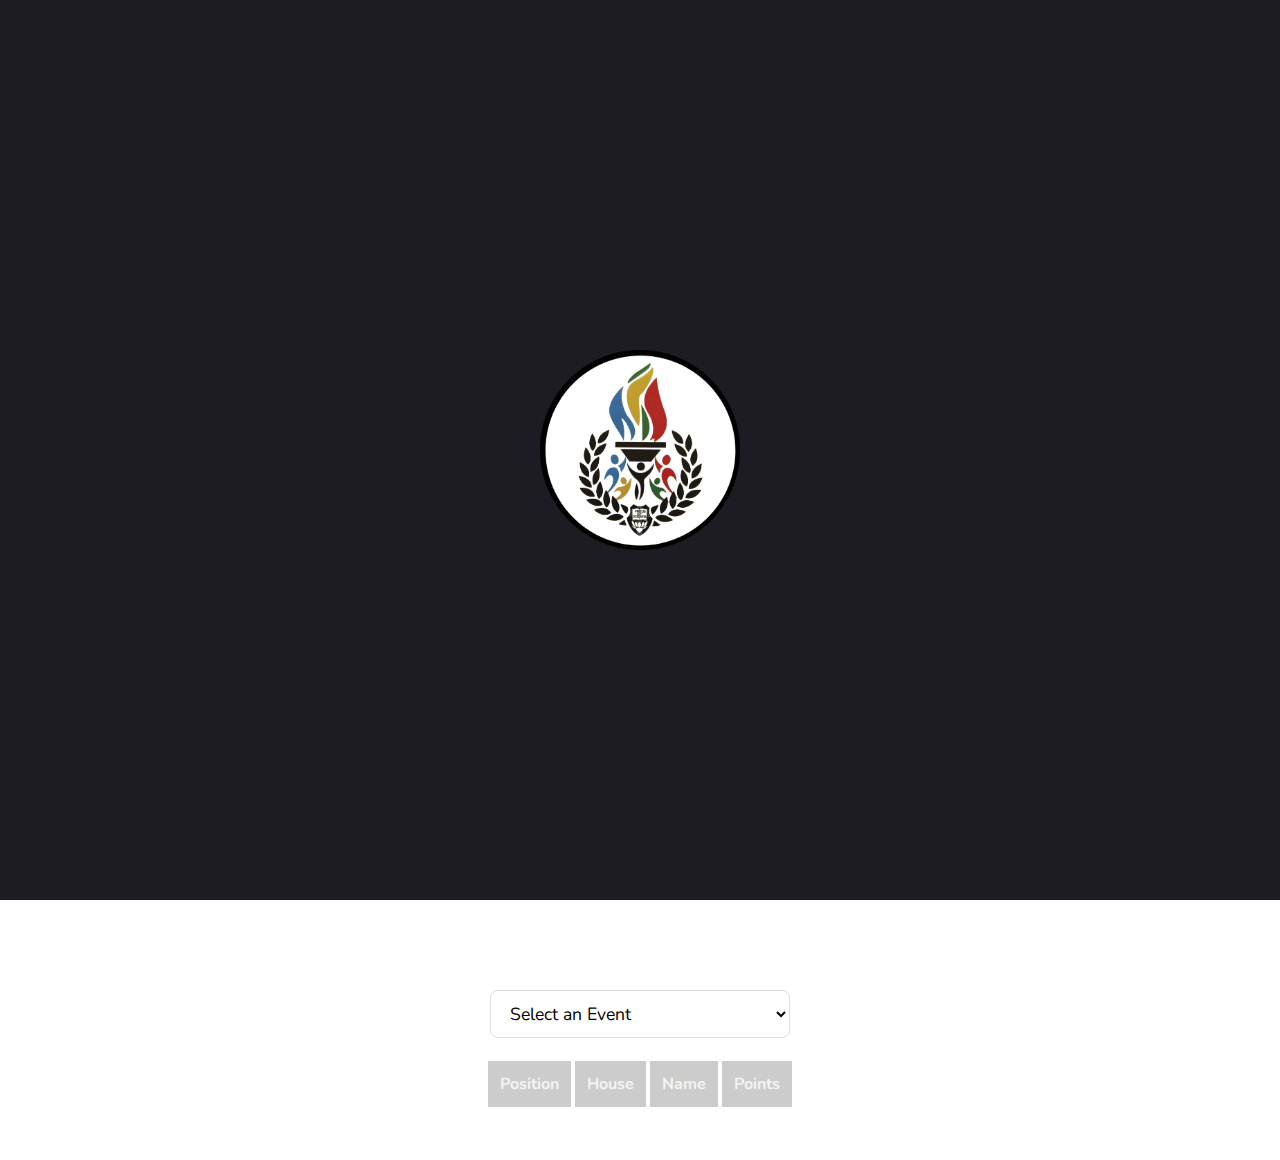
<file: index.html>
<!DOCTYPE html>
<html lang="en">
<head>
    <meta charset="UTF-8">
    <meta name="viewport" content="width=device-width, initial-scale=1.0">
    <title>57TH Annual Sports Day 2024</title>
    <link rel="stylesheet" href="styles.css">
    <style>
        /* Add Google font */
        @import url('https://fonts.googleapis.com/css2?family=Nunito:wght@400;700&display=swap');

        /* Custom styling for the motto */
        .motto {
            font-style: italic;
            text-align: center;
            font-size: 2rem;
        }
    </style>
</head>

<body>

    <!-- Preloader Section -->
    <div id="preloader">
        <img src="DBPC.png" alt="Sports Day Logo" class="preloader-logo">
        <div class="quadrant red"></div>
        <div class="quadrant blue"></div>
        <div class="quadrant green"></div>
        <div class="quadrant yellow"></div>
    </div>

    <!-- Navbar with Hamburger Menu -->
    <div class="hamburger-container">
      <div class="hamburger-icon" onclick="toggleMenu()">
        <span></span>
        <span></span>
        <span></span>
      </div>
      <nav id="mobile-menu" class="mobile-menu">
        <ul>
          <li><a href="/index.html">Home</a></li>
          <li><a href="#check-results">Check Results</a></li>
          <li><a href="/officials.html">Officials</a></li>
          <li><a href="/developers.html">Developers</a></li>
        </ul>
      </nav>
    </div>

    <div class="wrapper">
        <div class="header">
            <h1>57TH ANNUAL SPORTS DAY 2024</h1>
        </div>

        <!-- House Points Section -->
        <div class="house-points">
            <div class="strip-container">
                <div class="strip red">
                    <div class="scoreboard">
                        <span id="redBox" class="points">0</span>
                    </div>
                    <span class="house-name">Savio</span>
                </div>
                <div class="strip blue">
                    <div class="scoreboard">
                        <span id="blueBox" class="points">0</span>
                    </div>
                    <span class="house-name">Bosco</span>
                </div>
                <div class="strip green">
                    <div class="scoreboard">
                        <span id="greenBox" class="points">0</span>
                    </div>
                    <span class="house-name">Rua</span>
                </div>
                <div class="strip yellow">
                    <div class="scoreboard">
                        <span id="yellowBox" class="points">0</span>
                    </div>
                    <span class="house-name">Francis</span>
                </div>
            </div>

            <!-- Motto Section: Add the motto above the video -->
            <div class="motto">
                <p>Faster.Higher.Stronger</p>
            </div>
        
        <!-- Video Section -->
        <div class="video-container">
            <iframe width="560" height="315" src="https://www.youtube.com/embed/LZ6_BzBpEeY" title="YouTube video player" frameborder="0" allow="accelerometer; autoplay; clipboard-write; encrypted-media; gyroscope; picture-in-picture; web-share" referrerpolicy="strict-origin-when-cross-origin" allowfullscreen></iframe>
        </div>

        <!-- Event Results Section -->
        <div class="text-container">
            <h2 id="check-results">Check Results</h2>

            <!-- Event Selector Dropdown -->
            <label for="event-selector"></label>
            <select id="event-selector">
                <option disabled selected>Select an Event</option>
                <option value="100 Meters (Class - 3)">100 Meters (Class - 3)</option>
                <option value="100 Meters (Class - 4)">100 Meters (Class - 4)</option>
                <option value="100 Meters (Class - 5)">100 Meters (Class - 5)</option>
                <option value="200 Metres (Class - 5)">200 Metres (Class - 5)</option>
                <option value="200 Metres (Class - 3)">200 Metres (Class - 3)</option>
                <option value="200 Meters (Class - 4)">200 Meters (Class - 4)</option>
                <option value="400 Meters (Class - 5)">400 Meters (Class - 5)</option>
                <option value="75 Metres (Class - 4)">75 Metres (Class - 4)</option>
                <option value="75 Metres (Class - 5)">75 Metres (Class - 5)</option>
                <option value="75 Metres (Class - 3)">75 Metres (Class - 3)</option>
                <option value="Balance Race (Class - 3)">Balance Race (Class - 3)</option>
                <option value="Basketball Throw (Class - 4)">Basketball Throw (Class - 4)</option>
                <option value="Biscuit Race (Class - 5)">Biscuit Race (Class - 5)</option>
                <option value="Get Ready for School (Class - 3)">Get Ready for School (Class - 3)</option>
                <option value="Long Jump (Class 3)">Long Jump (Class 3)</option>
                <option value="Long Jump (Class 4)">Long Jump (Class 4)</option>
                <option value="Long Jump (Class 5)">Long Jump (Class 5)</option>
                <option value="Obstacle Race (Class - 4)">Obstacle Race (Class - 4)</option>
                <option value="Obstacle Race (Class - 5)">Obstacle Race (Class - 5)</option>
                <option value="Bursting the Balloon (Class - 3)">Bursting the Balloon (Class - 3)</option>
                <option value="Sack Race (Class - 4)">Sack Race (Class - 4)</option>
                <option value="Sack Race (Class - 5)">Sack Race (Class - 5)</option>
                <option value="Potato Race (Class - 5)">Potato Race (Class - 5)</option>
                <option value="Spoon and Marble Race (Class - 4)">Spoon and Marble Race (Class - 4)</option>
                <option value="Tennis Ball Race (Class 3)">Tennis Ball Race (Class 3)</option>
                <option value="Tug-O-War (Class - 5)">Tug-O-War (Class - 5)</option>
                <option value="Tunnel Ball (Class - 3/4/5)">Tunnel Ball (Class - 3/4/5)</option>
            </select>

            <!-- Error Message Display -->
            <p id="error-message" class="error-message" style="display: none;">The points for this event will be available soon.</p>

            <!-- Results Table -->
            <div class="table-container">
                <table id="data-table">
                    <thead>
                        <tr>
                            <th>Position</th>
                            <th>House</th>
                            <th>Name</th>
                            <th>Points</th>
                        </tr>
                    </thead>
                    <tbody>
                        <!-- Data will be injected here -->
                    </tbody>
                </table>
            </div>
        </div>

    </div>

    <!-- Link to the external JavaScript file -->
    <script type="module" src="script.js"></script>
    <script>
      // Wait for 2 seconds before hiding the preloader
      window.onload = function() {
        setTimeout(function() {
          // Hide the preloader after 2 seconds
          document.getElementById('preloader').style.display = 'none';
        }, 4000); // 2000 milliseconds = 4 seconds
      };

      // Function to toggle mobile menu visibility
      function toggleMenu() {
          const menu = document.getElementById('mobile-menu');
          menu.classList.toggle('show');  // Toggle the "show" class to display/hide the menu
      }
    </script>
</body>
</html>
</file>
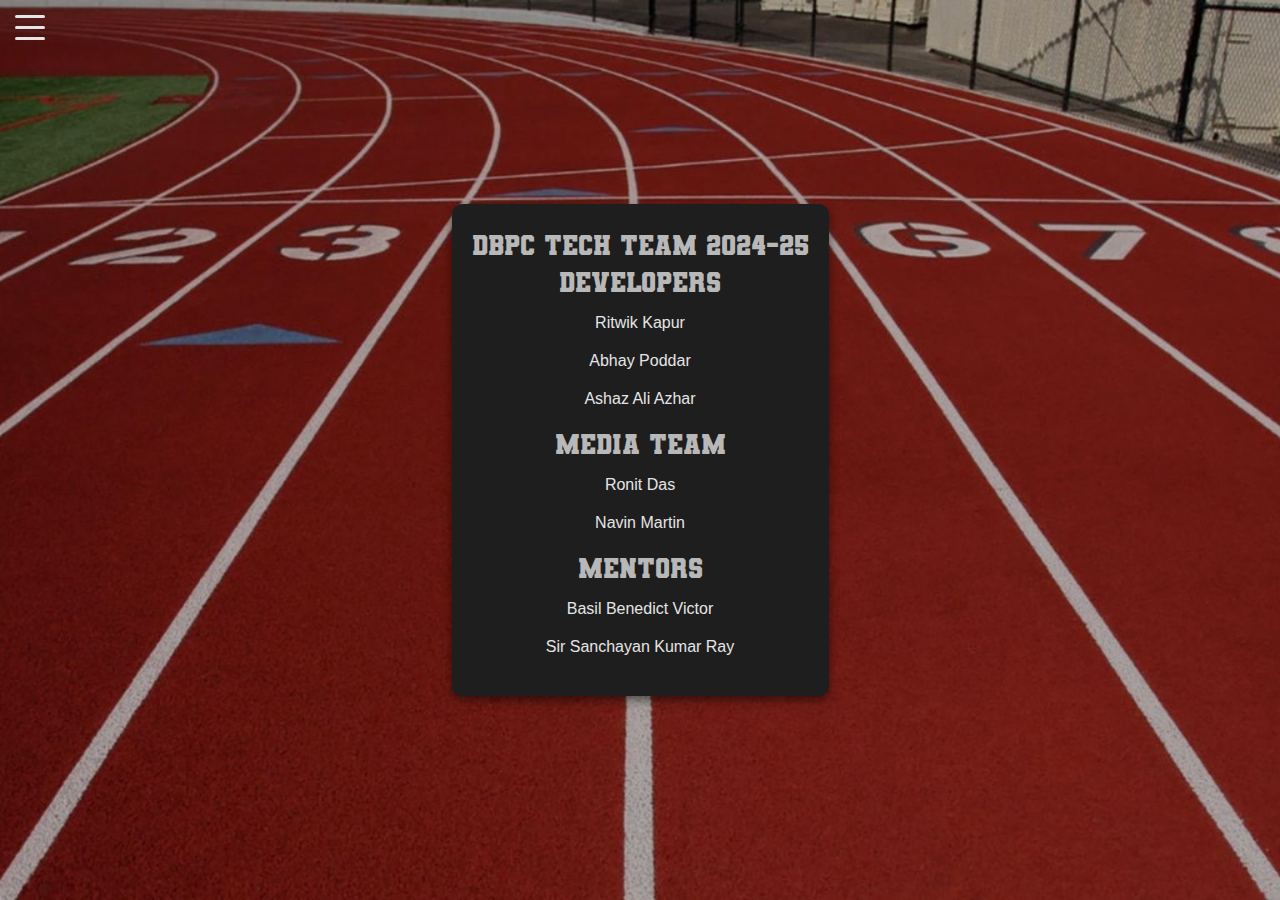
<file: developers.html>
<!DOCTYPE html>
<html lang="en">
<head>
    <meta charset="UTF-8">
    <meta name="viewport" content="width=device-width, initial-scale=1.0">
    <title>Developers - Sports Day 2024</title>
    <link rel="stylesheet" href="styles.css">
    <style>
        /* Base styling for a sophisticated dark theme */
        body {
            display: flex;
            justify-content: center;
            align-items: center;
            min-height: 100vh;
            margin: 0;
            background-color: #121212; /* Dark background */
            color: #e0e0e0; /* Light text color */
            font-family: Arial, sans-serif; /* General text font for readability */
        }

        .developer-container {
            text-align: center;
            padding: 20px;
            max-width: 600px;
            background: #1e1e1e;
            border-radius: 10px;
            box-shadow: 0px 4px 10px rgba(0, 0, 0, 0.5); /* Subtle shadow for depth */
        }

        h1, h2 {
            font-family: 'Varsity', sans-serif;
            margin: 10px 0;
        }

        p {
            font-size: 1rem;
            color: #e5e5e5; /* Elegant soft purple for main headings */
            margin-bottom: 20px;
        }

        h2 {
            font-size: 1.8rem;
            color: #b8b8b8;
            margin: 5px 0;
            transition: color 0.3s ease; /* Smooth color transition */
        }

        h2:hover {
            color: #03dac5; /* Subtle hover color change for sophistication */
        }

        /* Styles for the hamburger icon */
        .hamburger-container {
            position: fixed;
            top: 15px;
            left: 15px;
            z-index: 1000;
            display: flex;
            flex-direction: column;
            cursor: pointer;
        }

        /* Hamburger lines */
        .hamburger-icon {
            width: 30px;
            height: 25px;
            display: flex;
            flex-direction: column;
            justify-content: space-between;
        }

        .hamburger-icon span {
            width: 100%;
            height: 3px;
            background-color: #e5e5e5;
            border-radius: 5px;
            transition: background-color 0.3s ease;
        }

        .hamburger-icon:hover span {
            background-color: #03dac5; /* Hover effect for a touch of interaction */
        }

        /* Mobile Menu Styling */
        #mobile-menu {
            display: none;
            position: absolute;
            top: 60px;
            left: 15px;
            background-color: #1e1e1e; /* Dark background for menu */
            border: 1px solid #333;
            padding: 15px;
            border-radius: 10px;
            box-shadow: 0px 4px 10px rgba(0, 0, 0, 0.3); /* Soft shadow for elegance */
            width: 200px;
        }

        #mobile-menu ul {
            list-style-type: none;
            padding: 0;
            margin: 0;
        }

        #mobile-menu li {
            margin: 10px 0;
        }

        #mobile-menu a {
            text-decoration: none;
            color: #e0e0e0;
            font-size: 1rem;
            font-family: 'Varsity', sans-serif;
            transition: color 0.3s ease;
        }

        #mobile-menu a:hover {
            color: #03dac5; /* Color shift on hover */
        }

        /* Show the mobile menu when toggled */
        #mobile-menu.show {
            display: block;
        }

        /* Ensure that the hamburger icon is visible on all screen sizes */
        @media (max-width: 768px) {
            .hamburger-container {
                display: flex;
            }
        }
        

    </style>
</head>
<body>
    <!-- Navbar with Hamburger Menu -->
    <div class="hamburger-container">
      <div class="hamburger-icon" onclick="toggleMenu()">
        <span></span>
        <span></span>
        <span></span>
      </div>
      <nav id="mobile-menu" class="mobile-menu">
        <ul>
            <li><a href="/index.html">Home</a></li>
            <li><a href="/index.html#check-results">Check Results</a></li>
            <li><a href="/officials.html">Officials</a></li>
            <li><a href="/developers.html">Developers</a></li>
        </ul>
      </nav>
    </div>
    <div class="developer-container">
        <h2>DBPC Tech Team 2024-25</h2>
        <h2>Developers</h2>
        <p>Ritwik Kapur</p>
        <p>Abhay Poddar</p>
        <p>Ashaz Ali Azhar</p>

        <h2>Media Team</h2>
        <p>Ronit Das</p>
        <p>Navin Martin</p>
        
        <h2>Mentors</h2>
        <p>Basil Benedict Victor</p>
        <p>Sir Sanchayan Kumar Ray</p>

        

        


    </div>

    <script>
      // Function to toggle mobile menu visibility
      function toggleMenu() {
          const menu = document.getElementById('mobile-menu');
          menu.classList.toggle('show');  // Toggle the "show" class to display/hide the menu
      }
    </script>
</body>
</html>
</file>
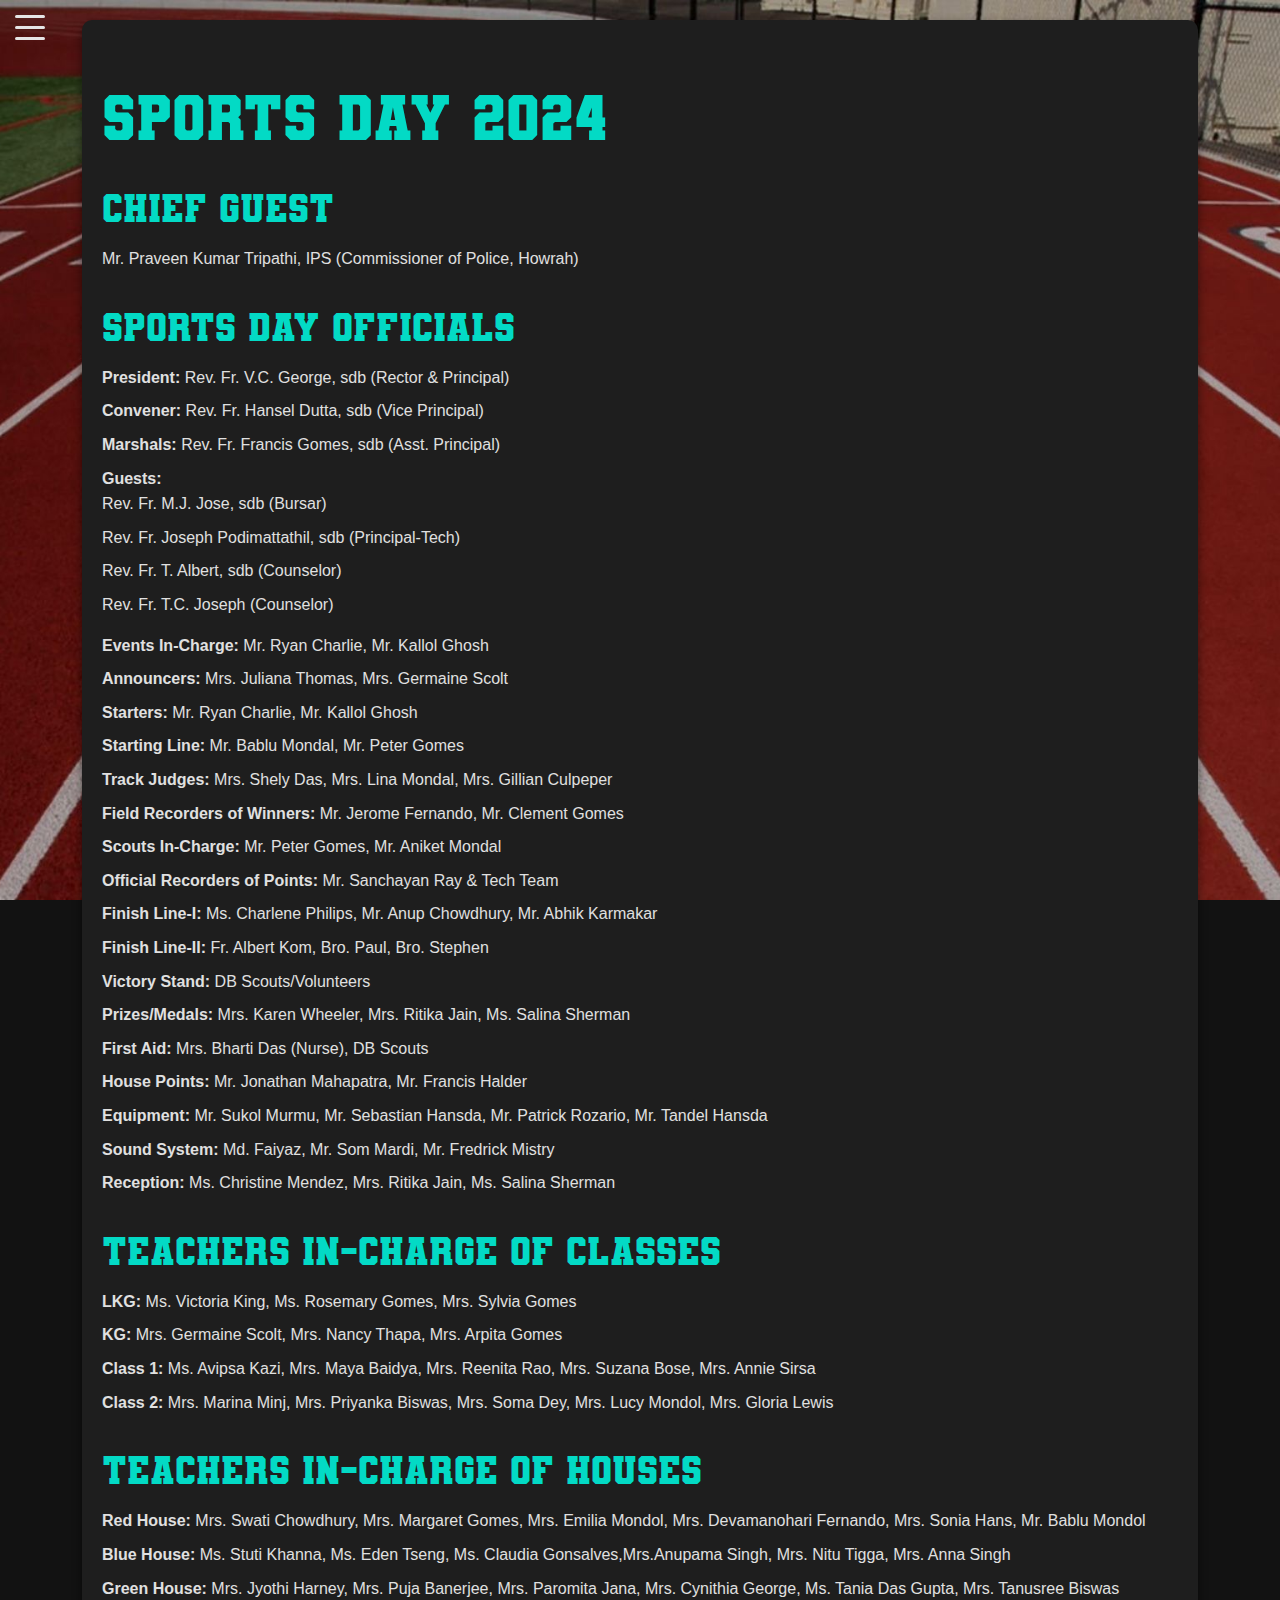
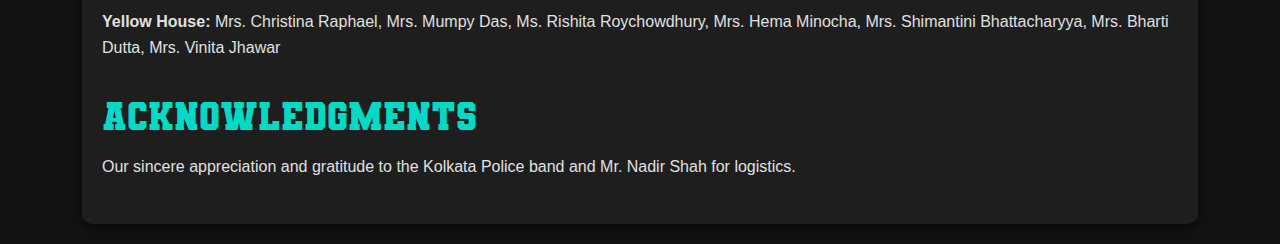
<file: officials.html>
<!DOCTYPE html>
<html lang="en">
<head>
    <meta charset="UTF-8">
    <meta name="viewport" content="width=device-width, initial-scale=1.0">
    <title>Sports Day 2024 - Officials & Details</title>
    <link rel="stylesheet" href="styles.css">
    <style>
        body {
            display: flex;
            justify-content: center;
            align-items: center;
            min-height: 100vh;
            margin: 0;
            background-color: #121212; /* Dark background */
            color: #e0e0e0; /* Light text color */
            font-family: Arial, sans-serif;
            padding: 20px;
        }

        .content-container {
            max-width: 90%; /* Adjust the width for responsiveness */
            background: #1e1e1e;
            border-radius: 10px;
            box-shadow: 0px 4px 10px rgba(0, 0, 0, 0.5);
            padding: 20px; /* Ensure there is space inside the container */
            overflow: auto; /* Allow scrolling if content exceeds the boundaries */
            word-wrap: break-word; /* Prevent long words from breaking the layout */
            box-sizing: border-box; /* Include padding in the width */
        }

        h1, h2 {
            font-family: 'Varsity', sans-serif;
            color: #03dac5;
            margin-bottom: 10px;
        }

        p, ul {
            margin-bottom: 15px;
            color: #e0e0e0;
            line-height: 1.6;
        }

        ul {
            list-style: none;
            padding-left: 0;
        }

        ul li {
            margin-bottom: 8px;
        }

        .section {
            margin-bottom: 25px;
        }
        /* Styles for the hamburger icon */
        .hamburger-container {
            position: fixed;
            top: 15px;
            left: 15px;
            z-index: 1000;
            display: flex;
            flex-direction: column;
            cursor: pointer;
        }

        /* Hamburger lines */
        .hamburger-icon {
            width: 30px;
            height: 25px;
            display: flex;
            flex-direction: column;
            justify-content: space-between;
        }

        .hamburger-icon span {
            width: 100%;
            height: 3px;
            background-color: #e5e5e5;
            border-radius: 5px;
            transition: background-color 0.3s ease;
        }

        .hamburger-icon:hover span {
            background-color: #03dac5; /* Hover effect for a touch of interaction */
        }

        /* Mobile Menu Styling */
        #mobile-menu {
            display: none;
            position: absolute;
            top: 60px;
            left: 15px;
            background-color: #1e1e1e; /* Dark background for menu */
            border: 1px solid #333;
            padding: 15px;
            border-radius: 10px;
            box-shadow: 0px 4px 10px rgba(0, 0, 0, 0.3); /* Soft shadow for elegance */
            width: 200px;
        }

        #mobile-menu ul {
            list-style-type: none;
            padding: 0;
            margin: 0;
        }

        #mobile-menu li {
            margin: 10px 0;
        }

        #mobile-menu a {
            text-decoration: none;
            color: #e0e0e0;
            font-size: 1rem;
            font-family: 'Varsity', sans-serif;
            transition: color 0.3s ease;
        }

        #mobile-menu a:hover {
            color: #03dac5; /* Color shift on hover */
        }

        /* Show the mobile menu when toggled */
        #mobile-menu.show {
            display: block;
        }

        /* Ensure that the hamburger icon is visible on all screen sizes */
        @media (max-width: 768px) {
            .hamburger-container {
                display: flex;
            }
        }
        
    </style>
</head>
<body>
    <!-- Navbar with Hamburger Menu -->
    <div class="hamburger-container">
      <div class="hamburger-icon" onclick="toggleMenu()">
        <span></span>
        <span></span>
        <span></span>
      </div>
      <nav id="mobile-menu" class="mobile-menu">
        <ul>
            <li><a href="/index.html">Home</a></li>
            <li><a href="/index.html#check-results">Check Results</a></li>
            <li><a href="/officials.html">Officials</a></li>
            <li><a href="/developers.html">Developers</a></li>
        </ul>
      </nav>
    </div>
    <div class="content-container">
        <h1>Sports Day 2024</h1>

        <div class="section">
            <h2>Chief Guest</h2>
            <p>Mr. Praveen Kumar Tripathi, IPS (Commissioner of Police, Howrah)</p>
        </div>

        <div class="section">
            <h2>Sports Day Officials</h2>
            <ul>
                <li><b>President:</b> Rev. Fr. V.C. George, sdb (Rector & Principal)</li>
                <li><b>Convener:</b> Rev. Fr. Hansel Dutta, sdb (Vice Principal)</li>
                <li><b>Marshals:</b> Rev. Fr. Francis Gomes, sdb (Asst. Principal)</li>
                <li><b>Guests:</b> 
                    <ul>
                        <li>Rev. Fr. M.J. Jose, sdb (Bursar)</li>
                        <li>Rev. Fr. Joseph Podimattathil, sdb (Principal-Tech)</li>
                        <li>Rev. Fr. T. Albert, sdb (Counselor)</li>
                        <li>Rev. Fr. T.C. Joseph (Counselor)</li>
                    </ul>
                </li>
                <li><b>Events In-Charge:</b> Mr. Ryan Charlie, Mr. Kallol Ghosh</li>
                <li><b>Announcers:</b> Mrs. Juliana Thomas, Mrs. Germaine Scolt</li>
                <li><b>Starters:</b> Mr. Ryan Charlie, Mr. Kallol Ghosh</li>
                <li><b>Starting Line:</b> Mr. Bablu Mondal, Mr. Peter Gomes</li>
                <li><b>Track Judges:</b> Mrs. Shely Das, Mrs. Lina Mondal, Mrs. Gillian Culpeper</li>
                <li><b>Field Recorders of Winners:</b> Mr. Jerome Fernando, Mr. Clement Gomes</li>
                <li><b>Scouts In-Charge:</b> Mr. Peter Gomes, Mr. Aniket Mondal</li>
                <li><b>Official Recorders of Points:</b> Mr. Sanchayan Ray & Tech Team</li>
                <li><b>Finish Line-I:</b> Ms. Charlene Philips, Mr. Anup Chowdhury, Mr. Abhik Karmakar</li>
                <li><b>Finish Line-II:</b> Fr. Albert Kom, Bro. Paul, Bro. Stephen</li>
                <li><b>Victory Stand:</b> DB Scouts/Volunteers</li>
                <li><b>Prizes/Medals:</b> Mrs. Karen Wheeler, Mrs. Ritika Jain, Ms. Salina Sherman</li>
                <li><b>First Aid:</b> Mrs. Bharti Das (Nurse), DB Scouts</li>
                <li><b>House Points:</b> Mr. Jonathan Mahapatra, Mr. Francis Halder</li>
                <li><b>Equipment:</b> Mr. Sukol Murmu, Mr. Sebastian Hansda, Mr. Patrick Rozario, Mr. Tandel Hansda</li>
                <li><b>Sound System:</b> Md. Faiyaz, Mr. Som Mardi, Mr. Fredrick Mistry</li>
                <li><b>Reception:</b> Ms. Christine Mendez, Mrs. Ritika Jain, Ms. Salina Sherman</li>
            </ul>
        </div>

        <div class="section">
            <h2>Teachers In-Charge of Classes</h2>
            <ul>
                <li><b>LKG:</b> Ms. Victoria King, Ms. Rosemary Gomes, Mrs. Sylvia Gomes</li>
                <li><b>KG:</b> Mrs. Germaine Scolt, Mrs. Nancy Thapa, Mrs. Arpita Gomes</li>
                <li><b>Class 1:</b> Ms. Avipsa Kazi, Mrs. Maya Baidya, Mrs. Reenita Rao, Mrs. Suzana Bose, Mrs. Annie Sirsa</li>
                <li><b>Class 2:</b> Mrs. Marina Minj, Mrs. Priyanka Biswas, Mrs. Soma Dey, Mrs. Lucy Mondol, Mrs. Gloria Lewis</li>
            </ul>
        </div>

        <div class="section">
            <h2>Teachers In-Charge of Houses</h2>
            <ul>
                <li><b>Red House:</b> Mrs. Swati Chowdhury, Mrs. Margaret Gomes, Mrs. Emilia Mondol, Mrs. Devamanohari Fernando, Mrs. Sonia Hans, Mr. Bablu Mondol</li>
                <li><b>Blue House:</b> Ms. Stuti Khanna, Ms. Eden Tseng, Ms. Claudia Gonsalves,Mrs.Anupama Singh, Mrs. Nitu Tigga, Mrs. Anna Singh</li>
                <li><b>Green House:</b> Mrs. Jyothi Harney, Mrs. Puja Banerjee, Mrs. Paromita Jana, Mrs. Cynithia George, Ms. Tania Das Gupta, Mrs. Tanusree Biswas</li>
                <li><b>Yellow House:</b> Mrs. Christina Raphael, Mrs. Mumpy Das, Ms. Rishita Roychowdhury, Mrs. Hema Minocha, Mrs. Shimantini Bhattacharyya, Mrs. Bharti Dutta, Mrs. Vinita Jhawar</li>
            </ul>
        </div>

        <div class="section">
            <h2>Acknowledgments</h2>
            <p>Our sincere appreciation and gratitude to the Kolkata Police band and Mr. Nadir Shah for logistics.</p>
        </div>
    </div>
     <script>
      // Function to toggle mobile menu visibility
      function toggleMenu() {
          const menu = document.getElementById('mobile-menu');
          menu.classList.toggle('show');  // Toggle the "show" class to display/hide the menu
      }
    </script>
</body>
</html>
</file>
<file: styles.css>
/* Wrapper for Center Alignment */
@font-face {
    font-family: 'Varsity'; /* Define the name of the font */
    src: url('/VarsityTeam-Bold.otf') format('opentype');
/*    src: url('/BaseballClubSolid-E4X69.ttf') format('opentype'); */
}
@font-face{
    font-family: 'Radley';
    src: url('/RadleySans-ZVYBK.ttf') format('opentype');
}
.wrapper {
    display: flex;
    flex-direction: column;
    align-items: center;
    justify-content: center;
    text-align: center;
    margin-top: 20px; /* Adjust as needed */
}
h1{
    color: white;
    font-family: 'Varsity', sans-serif;

    font-size: 4rem;
}
h2{
    color: white;
    font-family: 'Varsity', sans-serif;

    font-size: 2.5rem;
}

body {
    background: url('background.jpg') no-repeat center center fixed; /* Replace with your image path */
    background-size: cover; /* Ensures the background image covers the entire body */
    display: flex;
    flex-direction: column;
    align-items: center;
    min-height: 100vh;
    margin: 0;
    color: white; /* Text color for contrast */
}

/* Header Styles */
header {
    background: linear-gradient(45deg, #4a59b3, #1c1c47);
    color: white; /* This sets the default text color for the header */
    padding: 2rem;
    text-align: center;
    width: 100%; /* Ensure header takes full width */
}

header h1 {
    font-family: 'Varsity', sans-serif;      font-weight: bold;
    color: white; /* Ensure heading text is white */
    letter-spacing: 2px;
    margin: 0; /* Remove default margin */
}
.text-container p{
    background-color: #72707087;
    justify-content : ;
    padding: 10px;
    margin: 30px;
    border-radius: 5px;
    color: rgb(255, 255, 255);

    text-align: justify; /* Center-aligns text within the textbox */
    font-weight: bold;
}
.text-container {
    justify-content : ;
    padding: 10px;
    margin: 30px;
    border-radius: 5px;
    color: rgb(255, 255, 255);
    font-weight: bold;
    text-align: center; /* Centers the heading within the container */
    margin: 0; /* Optional: removes default margin for more control over spacing */
}

header p {
    font-size: 1.1rem;
    max-width: 800px;
    color: white; /* Ensure paragraph text is white */
    margin: 0 auto; /* Center paragraph */
}

/* Responsive Design */
@media (max-width: 768px) {
    header h1 {
        font-size: 1.5rem; /* Adjust font size for smaller screens */
    }

    header p {
        font-size: 1rem; /* Adjust paragraph size for smaller screens */
    }
}

/* House Points */
.house-points .house-point {
    font-size: 1.2rem;
    padding: 10px 20px;
    color: white;
    font-weight: bold;
    border-radius: 10px;
    margin-bottom: 10px;
    text-align: center;
    max-width: 80%; /* Ensure the house-points container does not exceed 80% of the screen width */
    margin: 0 auto; /* Center the container horizontally */
}

/* Color Styles */
.red { background-color: red; }
.blue { background-color: rgb(32, 32, 190); }
.green { background-color: rgb(16, 75, 16); }
.yellow { background-color: rgb(139, 139, 9); }

/* Container for House Strips */
.strip-container {
    display: flex;
    flex-direction: column;
    gap: 15px;
    align-items: center;
    max-width: 80%;
    margin: 0 auto;
    text-align: center;
}

.strip {
    display: flex;
    justify-content: space-between;
    align-items: center;
    width: 100%;
    height: 60px;
    padding: 0 15px;
    font-size: 20px;
    font-weight: bold;
    text-transform: uppercase;
    color: white;
    border-radius: 8px;
    position: relative;
    overflow: hidden;
}

/* Adding the blackboard-like box around the points */
.scoreboard {
    background-color: black;
    padding: 5px 15px;
    border-radius: 5px;
    margin-right: 10px;
}

.scoreboard .points {
    font-size: 22px;
    color: white;
    font-family: 'Nunito', sans-serif;
    font-weight: bold;
}

/* Adjusting alignment of house-name and points */
.strip .house-name {
    flex: 1;
    text-align: center;
}

/* Shine effect */
.strip::before {
    content: "";
    position: absolute;
    top: 0;
    left: -100%;
    width: 100%;
    height: 100%;
    background: linear-gradient(120deg, rgba(255, 255, 255, 0.4), rgba(255, 255, 255, 0.1), rgba(255, 255, 255, 0.4));
    transform: skewX(-20deg);
    animation: shine 5s linear infinite;
}

@keyframes shine {
    0% { left: -100%; }
    100% { left: 100%; }
}

.strip:hover::before {
    left: 100%;
    transition: 0.5s;
}

/* Form Styles */
.form-inline {
    display: flex;
    flex-direction: column;
    align-items: center;
}

.form-inline label {width: 30px;
    font-weight: bold;
}

.form-inline select,
.form-inline button {
    min-width: 150px;
    margin-top: 10px;
    text-align: center;
}

.form-inline button {
    font-weight: bold;
}

/* Table Styles */
.table {
    width: 100%;
    border-collapse: collapse;
    font-size: 18px;
    text-align: right;
    background-color: #ffffff; /* Dark neon green */
    color: rgb(247, 247, 247);
    box-shadow: 0px 4px 8px rgba(0, 0, 0, 0.1);
    border-radius: 10px;
    overflow: hidden; 
    border: 2px solid #ffffff;
    align-self: center;
}
table {
    width: 100%; /* Ensure the table takes the full width of the .table container */
}
table th, table td {
    border: 1px solid #ffffff;
    padding: 12px;
    background-color: rgba(255, 255, 255, .2);
    align-self: center;
    color: white;

}

table th {
    background-color: rgba(0, 0, 0, 0.2);
    color: rgb(245, 243, 243);

}

table tr:nth-child(even) {
    background-color: rgba(0, 0, 0, 0.5); 
}

table tr:hover {
    background-color: rgba(0, 0, 0, 0.5);
}

/* Video and iframe styling */
.video-container {
    margin-top: 20px;
}

iframe {
    width: 80%; /* Adjusted width to 80% of its container */
    max-width: 480px; /* Reduced max-width */
    height: 270px; /* Reduced height */
    border-radius: 10px;
    border: 3px solid rgb(247 244 244 / 79%);
    box-shadow: 0px 4px 8px rgba(0, 0, 0, 0.1);
}
    .text{
    color:#ffffff
}
/* Form Title and Label Styling */
#eventForm h2, 
#eventForm label {
    color: #ffffff; /* Set color to white */
}

#eventForm select, #eventForm button {
    color: #ffffff; /* Set the color of text inside select boxes and button to white */
    background-color: #1a1a1d; /* Optional: Darken background to make white text pop */
    border: 1px solid #0FFF50; /* Optional: Border color to match theme */
}

#eventForm button {
    background-color: #0FFF50;
    color: #000000; /* Text color on button */
    border: none;
    padding: 10px 20px;
    border-radius: 5px;
    cursor: pointer;
    transition: background-color 0.3s ease;
}

#eventForm button:hover {
    background-color: #00b36b;
}

/* Event Picker (Select Dropdown) */
#event-selector {
    font-family: 'Nunito', sans-serif;
    padding: 10px 15px;
    font-size: 1.1rem;
    background-color: #ffffff;
    border: 1px solid #ddd;
    border-radius: 8px;
    width: 100%;
    max-width: 300px;
    transition: all 0.3s ease-in-out;
    margin: 20px 0;
}

#event-selector:hover,
#event-selector:focus {
    border-color: #4a59b3;
    box-shadow: 0 0 5px rgba(74, 89, 179, 0.5);
}

body, p, .text-container, .table-container, .form-inline label, table th, table td {
    font-family: 'Nunito', sans-serif;
}


/* Hide content initially */
.hidden {
    display: none;
}

/* Preloader full screen container */
#preloader {
  position: fixed;
  width: 100%;
  height: 100vh;
  background-color: #1c1c22;;
  display: flex;
  align-items: center;
  justify-content: center;
  z-index: 9999;
  overflow: hidden;
}

/* Logo rise animation */
.preloader-logo {
  width: 200px; /* Increase size from 100px */
  height: 200px; /* Increase size from 100px */
  position: absolute;
  z-index: 100;
  animation: rise 1.5s ease-out forwards;
}

/* Quadrant base styling */
.quadrant {
  position: absolute;
  width: 50%;
  height: 50%;
  transform: scale(0);
  opacity: 0;
  animation: expand-quad 2s ease-out forwards;
  background-size: cover;
  background-position: center;
}

/* Quadrant background images and positioning */
.red {
  background-image: url('red-texture.png'); /* Replace with the path to the red-texture image */
  top: 0;
  left: 0;
  animation-delay: 1s;
}

.blue {
  background-image: url('blue-texture.png'); /* Replace with the path to the blue-texture image */
  top: 0;
  right: 0;
  animation-delay: 1.2s;
}

.green {
  background-image: url('green-texture.png'); /* Replace with the path to the green-texture image */
  bottom: 0;
  left: 0;
  animation-delay: 1.4s;
}

.yellow {
  background-image: url('yellow-texture.png'); /* Replace with the path to the yellow-texture image */
  bottom: 0;
  right: 0;
  animation-delay: 1.6s;
}

/* Keyframes for logo rising */
@keyframes rise {
  0% {
    transform: translateY(100vh);
    opacity: 0;
  }
  50% {
    opacity: 1;
  }
  100% {
    transform: translateY(0);
    opacity: 1
  }
}

/* Keyframes for expanding quadrants */
@keyframes expand-quad {
  0% {
    transform: scale(0);
    opacity: 0;
  }
  50% {
    opacity: 0.8;
  }
  100% {
    transform: scale(1); /* Ensures each quadrant fills 25% of the screen */
    opacity: 1;
  }
}

/* Styles for the hamburger icon */
.hamburger-container {
    position: fixed;
    top: 15px;
    left: 15px;
    z-index: 1000;
    display: flex;
    flex-direction: column;
    cursor: pointer;
}

/* Hamburger lines */
.hamburger-icon {
    width: 30px;
    height: 25px;
    display: flex;
    flex-direction: column;
    justify-content: space-between;
}

.hamburger-icon span {
    width: 100%;
    height: 3px;
    background-color: #e5e5e5;
    border-radius: 5px;
    transition: background-color 0.3s ease;
}

.hamburger-icon:hover span {
    background-color: #03dac5; /* Hover effect for a touch of interaction */
}

/* Mobile Menu Styling */
#mobile-menu {
    display: none;
    position: absolute;
    top: 60px;
    left: 15px;
    background-color: #1e1e1e; /* Dark background for menu */
    border: 1px solid #333;
    padding: 15px;
    border-radius: 10px;
    box-shadow: 0px 4px 10px rgba(0, 0, 0, 0.3); /* Soft shadow for elegance */
    width: 200px;
}

#mobile-menu ul {
    list-style-type: none;
    padding: 0;
    margin: 0;
}

#mobile-menu li {
    margin: 10px 0;
}

#mobile-menu a {
    text-decoration: none;
    color: #e0e0e0;
    font-size: 1rem;
    font-family: 'Varsity', sans-serif;
    transition: color 0.3s ease;
}

#mobile-menu a:hover {
    color: #03dac5; /* Color shift on hover */
}

/* Show the mobile menu when toggled */
#mobile-menu.show {
    display: block;
}

/* Ensure that the hamburger icon is visible on all screen sizes */
@media (max-width: 768px) {
    .hamburger-container {
        display: flex;
    }
}



/* Add padding to the bottom of the wrapper */
.wrapper {
    padding-bottom: 40px; /* Adjust the value as needed */
}
</file>
